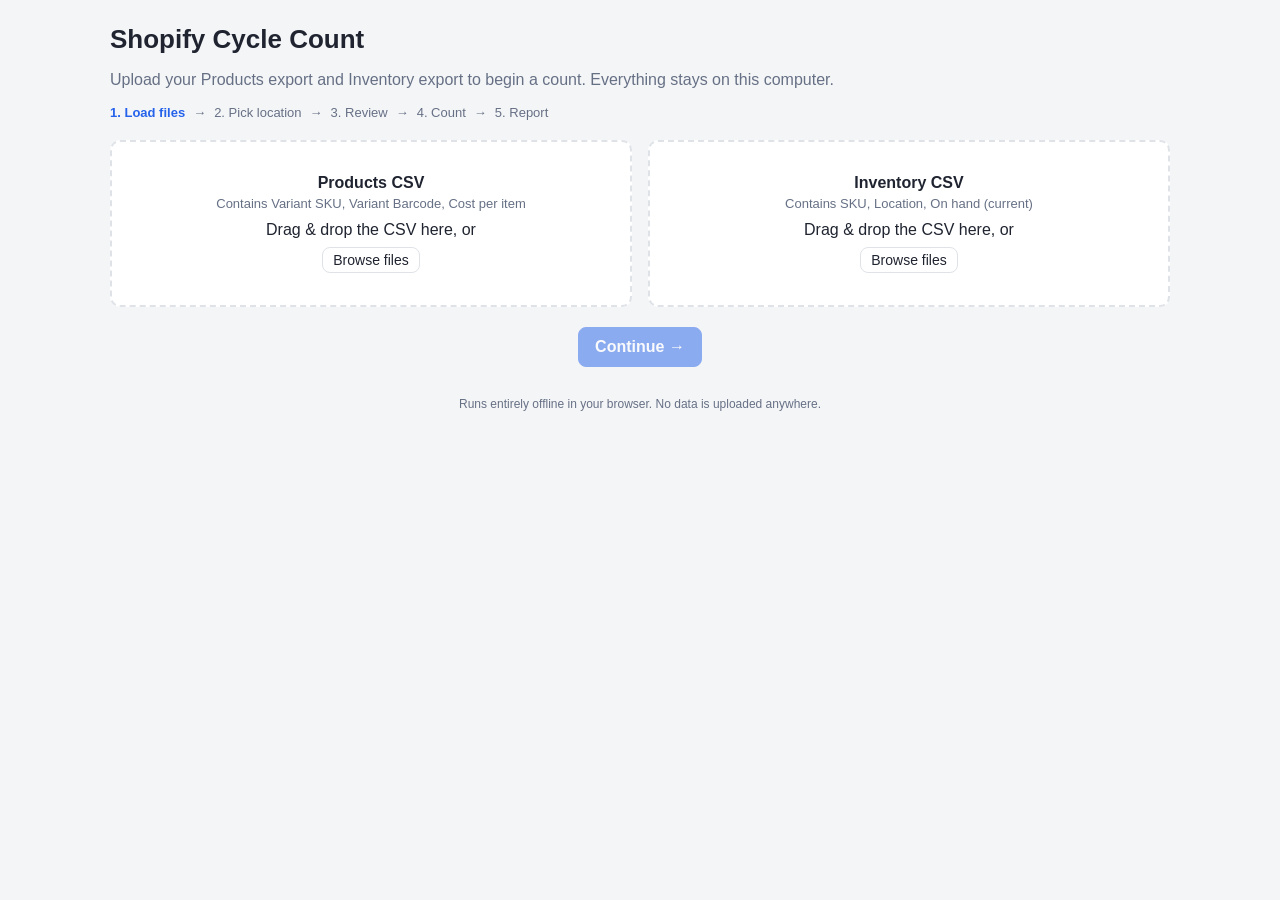
<file: index.html>
<!doctype html>
<html lang="en">
<head>
<meta charset="utf-8">
<meta name="viewport" content="width=device-width, initial-scale=1">
<title>Shopify Cycle Count</title>
<link rel="stylesheet" href="src/style.css">
</head>
<body>
<div id="app"></div>
<script src="vendor/papaparse.min.js"></script>
<script src="vendor/xlsx.full.min.js"></script>
<script src="src/app.js"></script>
</body>
</html>
</file>
<file: src/style.css>
:root {
  --bg: #f4f5f7;
  --panel: #ffffff;
  --border: #dfe3e8;
  --text: #1f2430;
  --muted: #667085;
  --brand: #2563eb;
  --brand-dark: #1d4ed8;
  --good: #15803d;
  --good-bg: #ecfdf3;
  --bad: #b91c1c;
  --bad-bg: #fef2f2;
  --warn: #b45309;
  --warn-bg: #fffbeb;
  --radius: 10px;
}

* { box-sizing: border-box; }

html, body {
  margin: 0;
  padding: 0;
  background: var(--bg);
  color: var(--text);
  font-family: -apple-system, "Segoe UI", Roboto, Arial, sans-serif;
  font-size: 16px;
}

#app {
  max-width: 1100px;
  margin: 0 auto;
  padding: 24px 20px 100px;
}

h1, h2, h3 { margin: 0 0 8px; }
h1 { font-size: 26px; }
h2 { font-size: 20px; }
p.muted, span.muted, div.muted { color: var(--muted); }

button {
  font: inherit;
  cursor: pointer;
  border-radius: 8px;
  border: 1px solid var(--border);
  background: var(--panel);
  padding: 10px 16px;
  color: var(--text);
}
button.primary {
  background: var(--brand);
  border-color: var(--brand);
  color: white;
  font-weight: 600;
}
button.primary:hover { background: var(--brand-dark); }
button.danger { color: var(--bad); border-color: var(--bad); }
button.ghost { background: transparent; border-color: transparent; }
button:disabled { opacity: 0.5; cursor: not-allowed; }
button.small { padding: 4px 10px; font-size: 14px; }
button.iconbtn { padding: 4px 10px; font-size: 16px; font-weight: 700; line-height: 1; }

.panel {
  background: var(--panel);
  border: 1px solid var(--border);
  border-radius: var(--radius);
  padding: 20px;
  margin-bottom: 16px;
}

.dropzone {
  border: 2px dashed var(--border);
  border-radius: var(--radius);
  padding: 32px;
  text-align: center;
  background: var(--panel);
  transition: border-color .15s, background .15s;
}
.dropzone.drag-over {
  border-color: var(--brand);
  background: #eff6ff;
}
.dropzone.loaded {
  border-style: solid;
  border-color: var(--good);
  background: var(--good-bg);
}
.dropzone .file-name { font-weight: 600; margin-top: 6px; }
.dropzone input[type=file] { display: none; }

.grid-2 {
  display: grid;
  grid-template-columns: 1fr 1fr;
  gap: 16px;
}
@media (max-width: 700px) {
  .grid-2 { grid-template-columns: 1fr; }
}

.banner {
  border-radius: var(--radius);
  padding: 14px 18px;
  margin-bottom: 16px;
  display: flex;
  align-items: center;
  justify-content: space-between;
  gap: 12px;
  flex-wrap: wrap;
}
.banner.info { background: #eff6ff; border: 1px solid #bfdbfe; }
.banner.warn { background: var(--warn-bg); border: 1px solid #fde68a; color: var(--warn); }
.banner.bad { background: var(--bad-bg); border: 1px solid #fecaca; color: var(--bad); }

table {
  width: 100%;
  border-collapse: collapse;
  font-size: 14px;
}
th, td {
  text-align: left;
  padding: 8px 10px;
  border-bottom: 1px solid var(--border);
}
th { background: #fafbfc; font-weight: 600; position: sticky; top: 0; }
tr.diff-pos td.diffcell { color: var(--good); font-weight: 600; }
tr.diff-neg td.diffcell { color: var(--bad); font-weight: 600; }
tr.flagged { background: var(--warn-bg); }
td.num, th.num { text-align: right; font-variant-numeric: tabular-nums; }

.section-title {
  margin: 24px 0 8px;
  font-size: 15px;
  font-weight: 700;
  text-transform: uppercase;
  letter-spacing: .04em;
  color: var(--muted);
}

.scanner-bar {
  position: sticky;
  top: 0;
  z-index: 5;
  background: var(--panel);
  border: 1px solid var(--border);
  border-radius: var(--radius);
  padding: 14px;
  margin-bottom: 16px;
  display: flex;
  gap: 10px;
  align-items: center;
}
.scanner-bar input[type=text] {
  flex: 1;
  font-size: 20px;
  padding: 12px 14px;
  border-radius: 8px;
  border: 2px solid var(--border);
}
.scanner-bar input[type=text]:focus {
  outline: none;
  border-color: var(--brand);
}

.stats-row {
  display: grid;
  grid-template-columns: repeat(4, 1fr);
  gap: 12px;
  margin-bottom: 16px;
}
@media (max-width: 700px) {
  .stats-row { grid-template-columns: repeat(2, 1fr); }
}
.stat {
  background: var(--panel);
  border: 1px solid var(--border);
  border-radius: var(--radius);
  padding: 14px;
  text-align: center;
}
.stat .value { font-size: 24px; font-weight: 700; }
.stat .label { font-size: 12px; color: var(--muted); text-transform: uppercase; letter-spacing: .03em; }

.tabs {
  display: flex;
  gap: 6px;
  margin-bottom: 12px;
  flex-wrap: wrap;
}
.tabs button.active {
  background: var(--brand);
  border-color: var(--brand);
  color: white;
}

.toast-stack {
  position: fixed;
  bottom: 20px;
  right: 20px;
  display: flex;
  flex-direction: column;
  gap: 8px;
  z-index: 50;
  max-width: 340px;
}
.toast {
  padding: 12px 16px;
  border-radius: 8px;
  box-shadow: 0 4px 14px rgba(0,0,0,.15);
  font-size: 14px;
  animation: toast-in .15s ease-out;
}
.toast.ok { background: var(--good-bg); border: 1px solid #bbf7d0; color: var(--good); }
.toast.warn { background: var(--warn-bg); border: 1px solid #fde68a; color: var(--warn); }
.toast.bad { background: var(--bad-bg); border: 1px solid #fecaca; color: var(--bad); }
@keyframes toast-in {
  from { transform: translateY(8px); opacity: 0; }
  to { transform: translateY(0); opacity: 1; }
}

.finish-bar {
  position: fixed;
  bottom: 0;
  left: 0;
  right: 0;
  background: var(--panel);
  border-top: 1px solid var(--border);
  padding: 12px 20px;
  display: flex;
  justify-content: center;
  gap: 12px;
  z-index: 10;
}

.search-box {
  width: 100%;
  padding: 10px 12px;
  border-radius: 8px;
  border: 1px solid var(--border);
  font-size: 15px;
  margin-bottom: 12px;
}

.qty-controls {
  display: flex;
  align-items: center;
  gap: 6px;
  justify-content: flex-end;
}
.qty-controls .qty { min-width: 24px; text-align: center; font-weight: 600; }

.modal-backdrop {
  position: fixed;
  inset: 0;
  background: rgba(15,18,25,.5);
  display: flex;
  align-items: center;
  justify-content: center;
  z-index: 100;
  padding: 20px;
}
.modal {
  background: var(--panel);
  border-radius: var(--radius);
  padding: 24px;
  max-width: 480px;
  width: 100%;
}
.modal .actions {
  display: flex;
  justify-content: flex-end;
  gap: 10px;
  margin-top: 18px;
}

.stepper {
  display: flex;
  gap: 8px;
  margin-bottom: 20px;
  color: var(--muted);
  font-size: 13px;
}
.stepper .step.active { color: var(--brand); font-weight: 700; }

footer.app-footer {
  text-align: center;
  color: var(--muted);
  font-size: 12px;
  margin-top: 30px;
}
</file>
